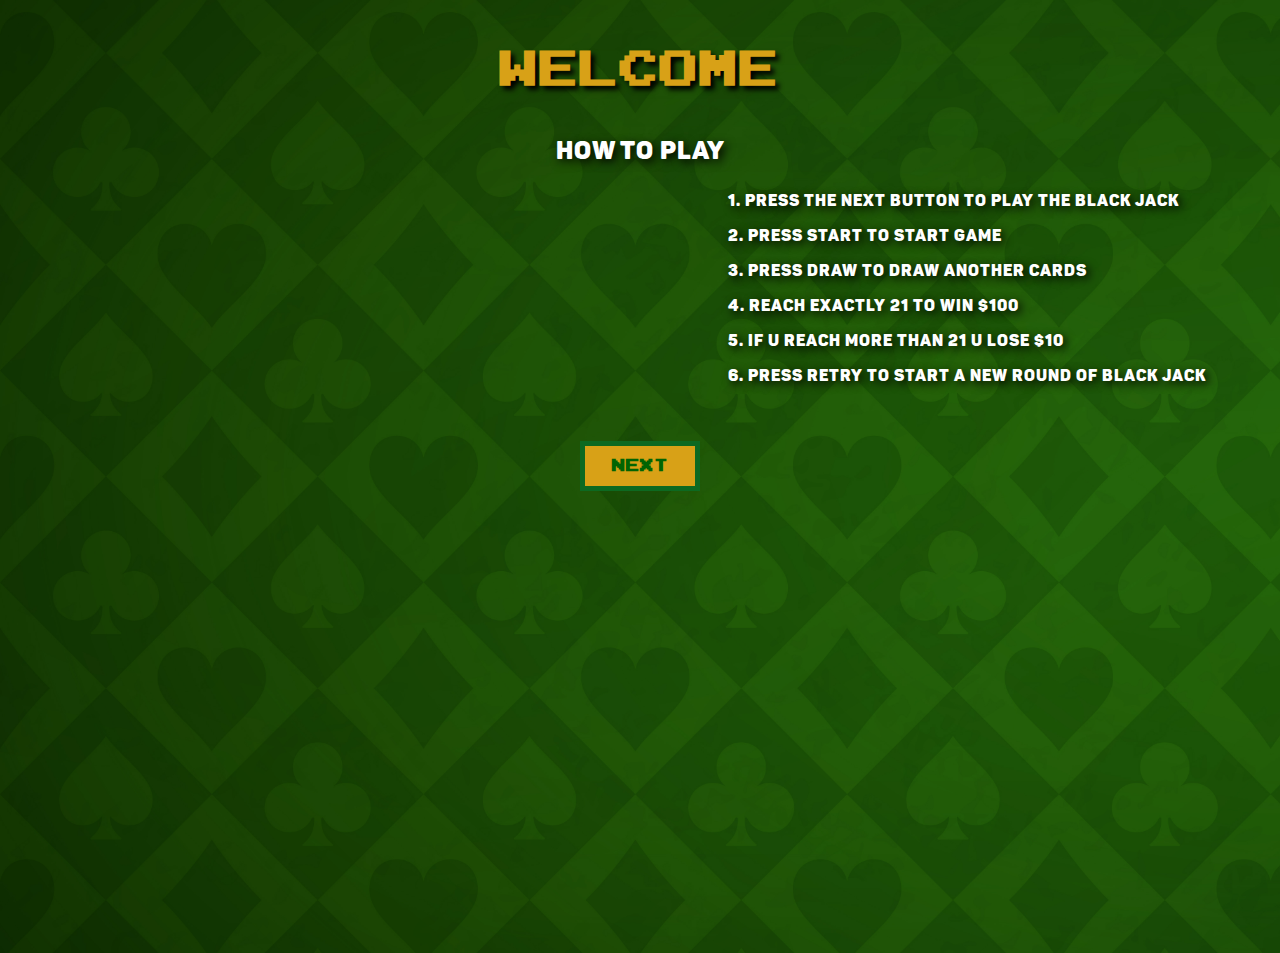
<file: index.html>
<!DOCTYPE html>
<html lang="en">

<head>
  <meta charset="UTF-8">
  <meta name="viewport" content="width=device-width, initial-scale=1.0">
  <link rel="stylesheet" href="style2.css">
  <link rel="stylesheet" href="style.css">
  <title>Document</title>
</head>

<body id="body2">
  <h1 id="welcome">welcome</h1>
  <p id="howtop">how to play</p>
  <div class="howto">
  <p class="intro">1. press the next button to play the black jack</p>
  <p class="intro">2. press START to start game </p>
  <p class="intro">3. press DRAW to draw another cards </p>
  <p class="intro">4. reach exactly 21 to win $100
  <p class="intro">5. if u reach more than 21 u lose $10
  <p class="intro">6. press RETRY to start a new round of black jack</p>
  </div>
  <button onclick="window.location.href='halaman2.html'">next</button>

  <script src="script.js"></script>
</body>

</html>
</file>
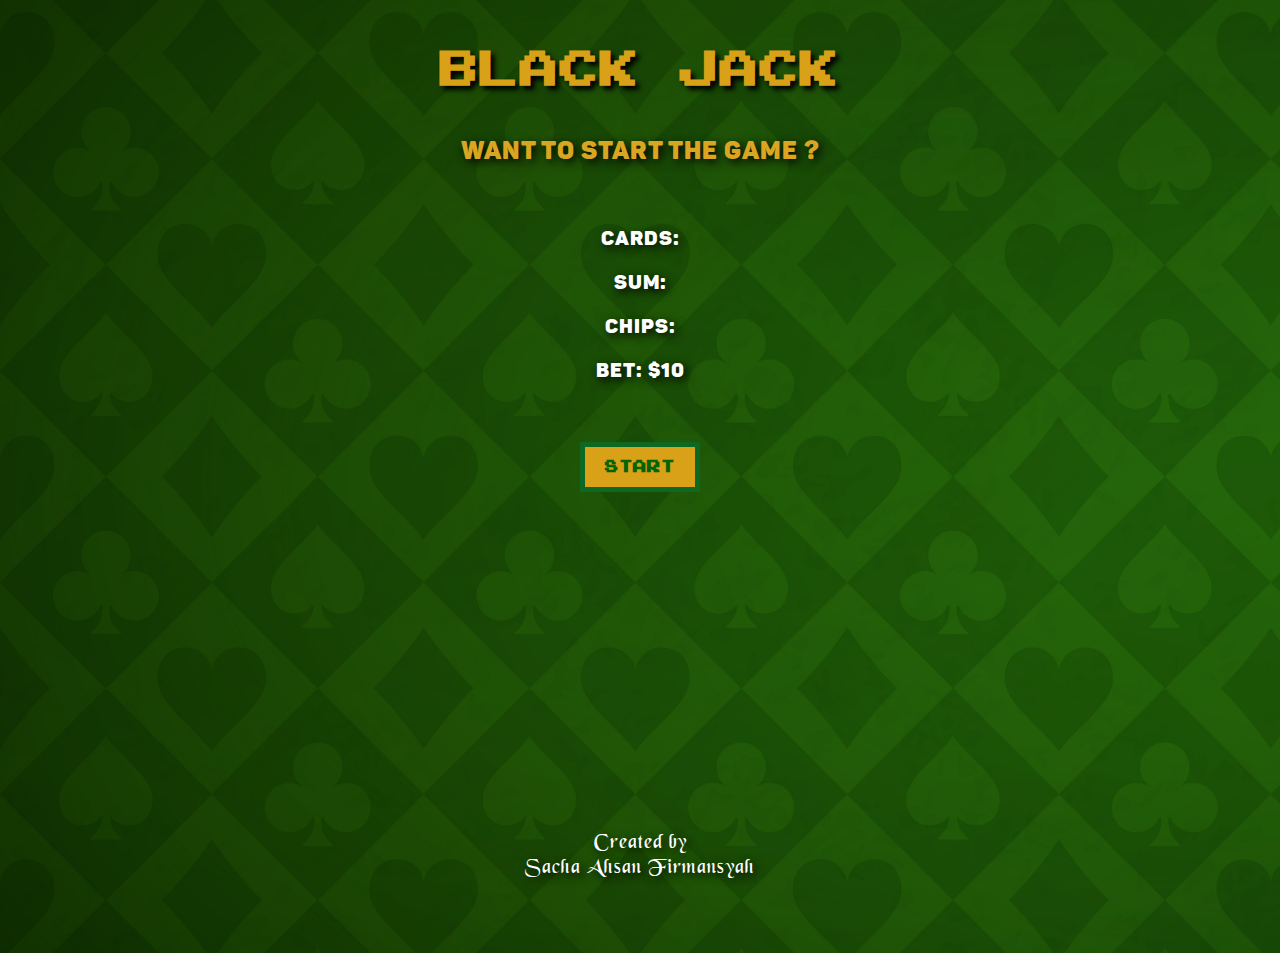
<file: halaman2.html>
<!DOCTYPE html>
<html lang="en">

   <head>
    <meta name="viewport" content="width=device-width, initial-scale=1.0" />
    <link rel="stylesheet" href="style.css" />
    <meta charset="UTF-8" />
    <meta name="viewport" content="width=device-width, initial-scale=1.0" />
    <title>Black Jack by Sacha</title>
  </head>

  <body>
    <h1>Black Jack</h1>
    <p id="message-el">want to Start the Game ?</p>
    <div class="cont">
      <p class="stats" id="cards-el">Cards:</p>
      <p class="stats" id="sum-el">Sum:</p>
      <p class="stats" id="money-el">Chips:</p>
    </div>
    <p id="betP">bet: $10</p>

    <button id="gameButton" onclick="toggleButton()">START</button>

    <p id="credits">
      Created by <br />
      Sacha Ahsan Firmansyah
    </p>

    <audio id="startSound" src="sound effect/coin_c_02-102844.mp3"></audio>
    <audio id="bustSound" src="sound effect/hurt_c_08-102842.mp3"></audio>
    <audio id="winSound" src="sound effect/game-bonus-144751.mp3"></audio>
    <audio id="drawSound" src="sound effect/flipcard-91468.mp3"></audio>
    <audio id="cashSound" src="sound effect/money-pickup-2-89563.mp3"></audio>
    <script src="script.js"></script>
  </body>

</html>
</file>
<file: style2.css>
#welcome{
    text-align: center;
    margin-left: 0px;
  }
  .howto{
    text-align: left;
    margin-left: 720px;
    font-size: 1px;
  }
  @media screen and (max-width: 600px) {
    /* Gaya CSS khusus untuk layar dengan lebar maksimum 600px (perangkat seluler) */
    .howto {
      margin-left: 0;
    }
  }

  p.intro{
    font-size: 16px;
  }

  #howtop{
    font-size: 25px;
  }
</file>
<file: style.css>
@font-face {
  font-family: "games";
  src: url(fonts/pricedown/pricedown\ bl.otf);
}

@font-face {
  font-family: "elegant";
  src: url(fonts/blackchancery/BLKCHCRY.TTF);
}

@font-face {
  font-family: "arcade";
  src: url(fonts/arcade_ya/ARCADE_N.TTF);
}

@font-face {
  font-family: "panton";
  src: url(fonts/panton/Panton-BlackCaps.otf);
}

body {
  font-family: arcade;
  text-align: center;
  background-image: url(images/2304.w032.n002.943A.p30.943.jpg);
  background-size: cover;
  font-weight: lighter;
  color: rgb(255, 255, 255);
  letter-spacing: 1px;
  height: 100vh;
  overflow: hidden;
}

h1 {
  color: rgb(216, 161, 23);
  margin-bottom: 40px;
  margin-top: 45px;
  font-size: 40px;
  text-shadow: 4px 4px 5px rgb(0, 0, 0);
}

button {
  width: 120px;
  padding: 10px;
  font-weight: bold;
  background-color: rgb(216, 161, 23);
  border: solid 5px rgb(13, 105, 33);
  color: rgb(2, 100, 2);
  font-size: 14px;
  margin: 0px;
  margin-top: 40px;
  font-family: arcade;
  height: 50px;
}

button:hover {
  background-color: rgb(223, 173, 46);
}

button:active {
  background-color: rgb(206, 152, 17);
}

#resetbtn {
  margin-top: 15px;
}
#credits {
  font-family: elegant;
  position: absolute;
  bottom: 0px;
  left: 50%;
  transform: translateX(-50%);
  width: 500px;
}

p {
  font-size: 20px;
  font-family: panton;
  text-shadow: 3px 3px 10px rgb(0, 0, 0);
}

#message-el {
  font-size: 25px;
  font-style: normal;
  color: goldenrod;
  margin-bottom: 0px;
}

#bet {
  position: absolute;
  top: 500px;
  left: 915px;
}

#cards-el {
  transform: scale(1);
  color: white;
  text-shadow: 3px 3px 10px rgba(0, 0, 0, 0.8);
  transition: transform 0.3s ease-in-out, color 0.3s ease-in-out,
    text-shadow 0.3s ease-in-out;
}

.cont {
  margin-top: 60px;
}
</file>
